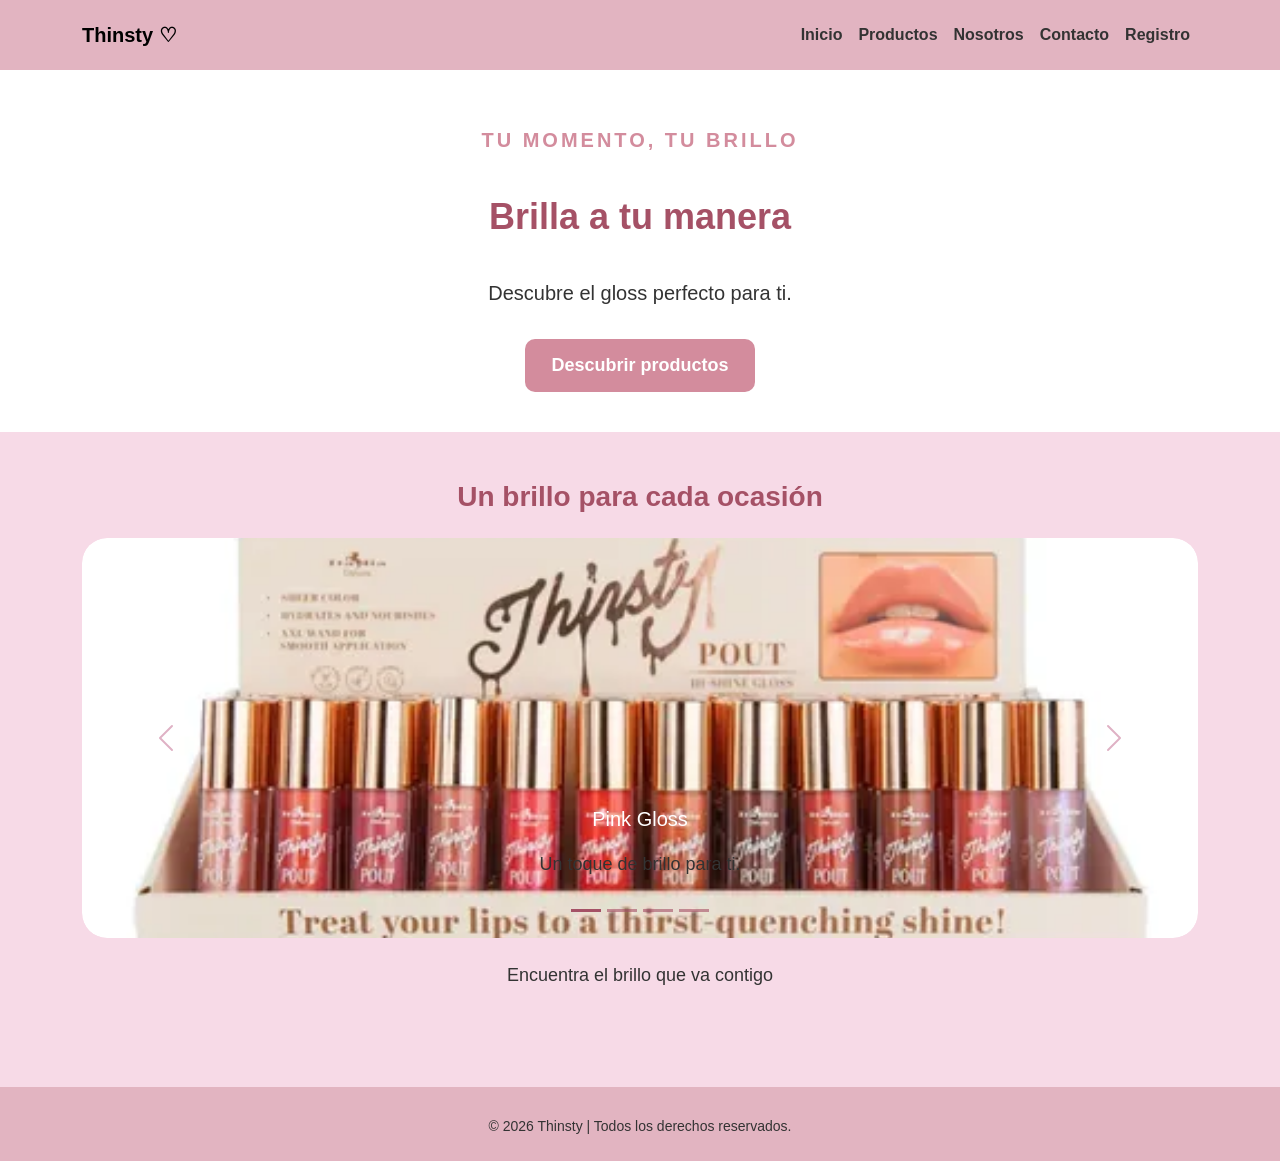
<file: index.html>
<!DOCTYPE html>
<html lang="es">

<head>
    <meta charset="UTF-8">
    <meta name="viewport" content="width=device-width, initial-scale=1.0">

    <title>Thinsty | Lip Gloss</title>

    <link href="https://cdn.jsdelivr.net/npm/bootstrap@5.3.3/dist/css/bootstrap.min.css"
          rel="stylesheet">

    <link rel="stylesheet" href="style.css">
</head>

<body>

    <nav class="navbar navbar-expand-lg menu-rosa">
        <div class="container">

            <a class="navbar-brand fw-bold" href="index.html">
                Thinsty ♡
            </a>

            <button class="navbar-toggler" type="button"
                    data-bs-toggle="collapse"
                    data-bs-target="#menu">
                <span class="navbar-toggler-icon"></span>
            </button>

            <div class="collapse navbar-collapse" id="menu">
                <ul class="navbar-nav ms-auto">
                    <li class="nav-item">
                        <a class="nav-link" href="index.html">Inicio</a>
                    </li>
                    <li class="nav-item">
                        <a class="nav-link" href="productos.html">Productos</a>
                    </li>
                    <li class="nav-item">
                        <a class="nav-link" href="nosotros.html">Nosotros</a>
                    </li>
                    <li class="nav-item">
                        <a class="nav-link" href="contacto.html">Contacto</a>
                    </li>
                    <li class="nav-item">
                        <a class="nav-link" href="registro.html">Registro</a>
                    </li>
                </ul>
            </div>

        </div>
    </nav>

    <header class="presentacion text-center">
        <div class="container">
            <p class="subtitulo">TU MOMENTO, TU BRILLO</p>
            <h1>Brilla a tu manera</h1>
            <p>Descubre el gloss perfecto para ti.</p>

            <a href="productos.html" class="btn boton-rosa mt-3">
                Descubrir productos
            </a>
        </div>
    </header>

    <main class="container my-5">

        <h2 class="text-center titulo-seccion mb-4">
            Un brillo para cada ocasión
        </h2>

        <div id="carruselGloss" class="carousel slide"
             data-bs-ride="carousel">

            <div class="carousel-indicators">

                <button type="button"
                        data-bs-target="#carruselGloss"
                        data-bs-slide-to="0"
                        class="active"
                        aria-label="Gloss 1"></button>

                <button type="button"
                        data-bs-target="#carruselGloss"
                        data-bs-slide-to="1"
                        aria-label="Gloss 2"></button>

                <button type="button"
                        data-bs-target="#carruselGloss"
                        data-bs-slide-to="2"
                        aria-label="Gloss 3"></button>

                <button type="button"
                        data-bs-target="#carruselGloss"
                        data-bs-slide-to="3"
                        aria-label="Gloss 4"></button>

            </div>

            <div class="carousel-inner">

                <div class="carousel-item active">
                    <img src="img/gloss1.webp"
                         class="d-block w-100 imagen-gloss"
                         alt="Primer lip gloss de Thinsty">
                    <div class="carousel-caption">
                        <h5>Pink Gloss</h5>
                        <p>Un toque de brillo para ti.</p>
                    </div>
                </div>

                <div class="carousel-item">
                    <img src="img/gloss2.jpg"
                         class="d-block w-100 imagen-gloss"
                         alt="Segundo lip gloss de Thinsty">
                </div>

                <div class="carousel-item">
                    <img src="img/gloss3.jpg"
                         class="d-block w-100 imagen-gloss"
                         alt="Tercer lip gloss de Thinsty">
                </div>

                <div class="carousel-item">
                    <img src="img/gloss4.jpg"
                         class="d-block w-100 imagen-gloss"
                         alt="Cuarto lip gloss de Thinsty">
                </div>

            </div>

            <button class="carousel-control-prev"
                    type="button"
                    data-bs-target="#carruselGloss"
                    data-bs-slide="prev">

                <span class="carousel-control-prev-icon"></span>
                <span class="visually-hidden">Anterior</span>
            </button>

            <button class="carousel-control-next"
                    type="button"
                    data-bs-target="#carruselGloss"
                    data-bs-slide="next">

                <span class="carousel-control-next-icon"></span>
                <span class="visually-hidden">Siguiente</span>
            </button>

        </div>

        <p class="text-center mt-4">
            Encuentra el brillo que va contigo
        </p>

    </main>

    <footer class="pie text-center p-4">
        <p class="mb-0">© 2026 Thinsty | Todos los derechos reservados.</p>
    </footer>

    <script src="https://cdn.jsdelivr.net/npm/bootstrap@5.3.3/dist/js/bootstrap.bundle.min.js"></script>

</body>
</html>
</file>
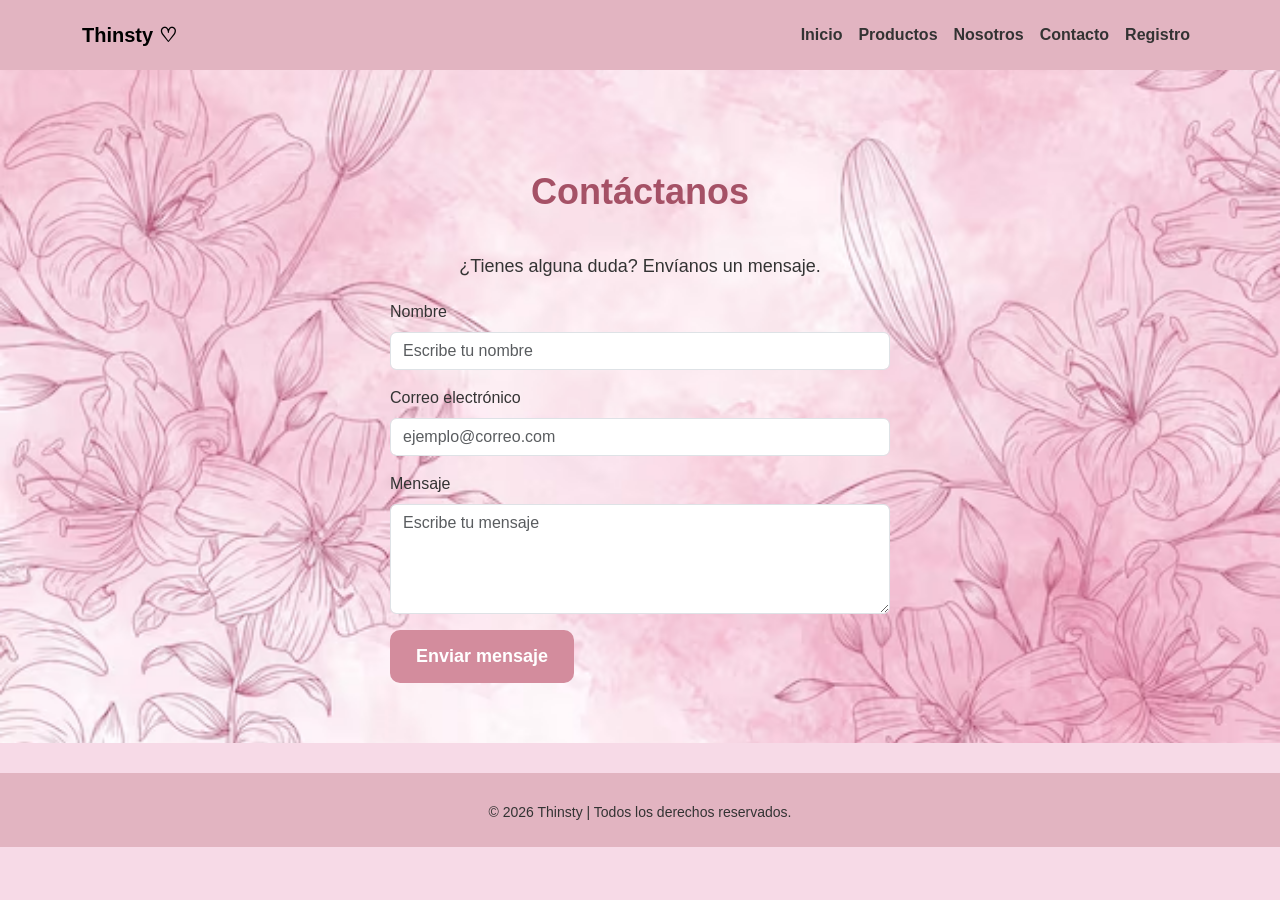
<file: contacto.html>
<!DOCTYPE html>
<html lang="es">
<head>
    <meta charset="UTF-8">
    <meta name="viewport" content="width=device-width, initial-scale=1.0">
    <title>Thinsty | Contacto</title>

    <link href="https://cdn.jsdelivr.net/npm/bootstrap@5.3.3/dist/css/bootstrap.min.css"
          rel="stylesheet">
    <link rel="stylesheet" href="style.css">
</head>
<body>

    <nav class="navbar navbar-expand-lg menu-rosa">
        <div class="container">
            <a class="navbar-brand fw-bold" href="index.html">Thinsty ♡</a>

            <button class="navbar-toggler" type="button"
                    data-bs-toggle="collapse" data-bs-target="#menu">
                <span class="navbar-toggler-icon"></span>
            </button>

            <div class="collapse navbar-collapse" id="menu">
                <ul class="navbar-nav ms-auto">
                    <li class="nav-item"><a class="nav-link" href="index.html">Inicio</a></li>
                    <li class="nav-item"><a class="nav-link" href="productos.html">Productos</a></li>
                    <li class="nav-item"><a class="nav-link" href="nosotros.html">Nosotros</a></li>
                    <li class="nav-item"><a class="nav-link" href="contacto.html">Contacto</a></li>
                    <li class="nav-item"><a class="nav-link" href="registro.html">Registro</a></li>
                </ul>
            </div>
        </div>
    </nav>

    <main class="fondo-contacto">
        <h1>Contáctanos</h1>

        <p>¿Tienes alguna duda? Envíanos un mensaje.</p>

        <form class="mx-auto" style="max-width: 500px;">
            <div class="mb-3">
                <label for="nombre" class="form-label">Nombre</label>
                <input type="text" class="form-control" id="nombre"
                       placeholder="Escribe tu nombre" required>
            </div>

            <div class="mb-3">
                <label for="correo" class="form-label">Correo electrónico</label>
                <input type="email" class="form-control" id="correo"
                       placeholder="ejemplo@correo.com" required>
            </div>

            <div class="mb-3">
                <label for="mensaje" class="form-label">Mensaje</label>
                <textarea class="form-control" id="mensaje" rows="4"
                          placeholder="Escribe tu mensaje" required></textarea>
            </div>

            <button type="submit" class="btn boton-rosa">Enviar mensaje</button>
        </form>
    </main>

    <footer class="pie text-center p-4">
        <p class="mb-0">© 2026 Thinsty | Todos los derechos reservados.</p>
    </footer>

    <script src="https://cdn.jsdelivr.net/npm/bootstrap@5.3.3/dist/js/bootstrap.bundle.min.js"></script>
</body>
</html>
</file>
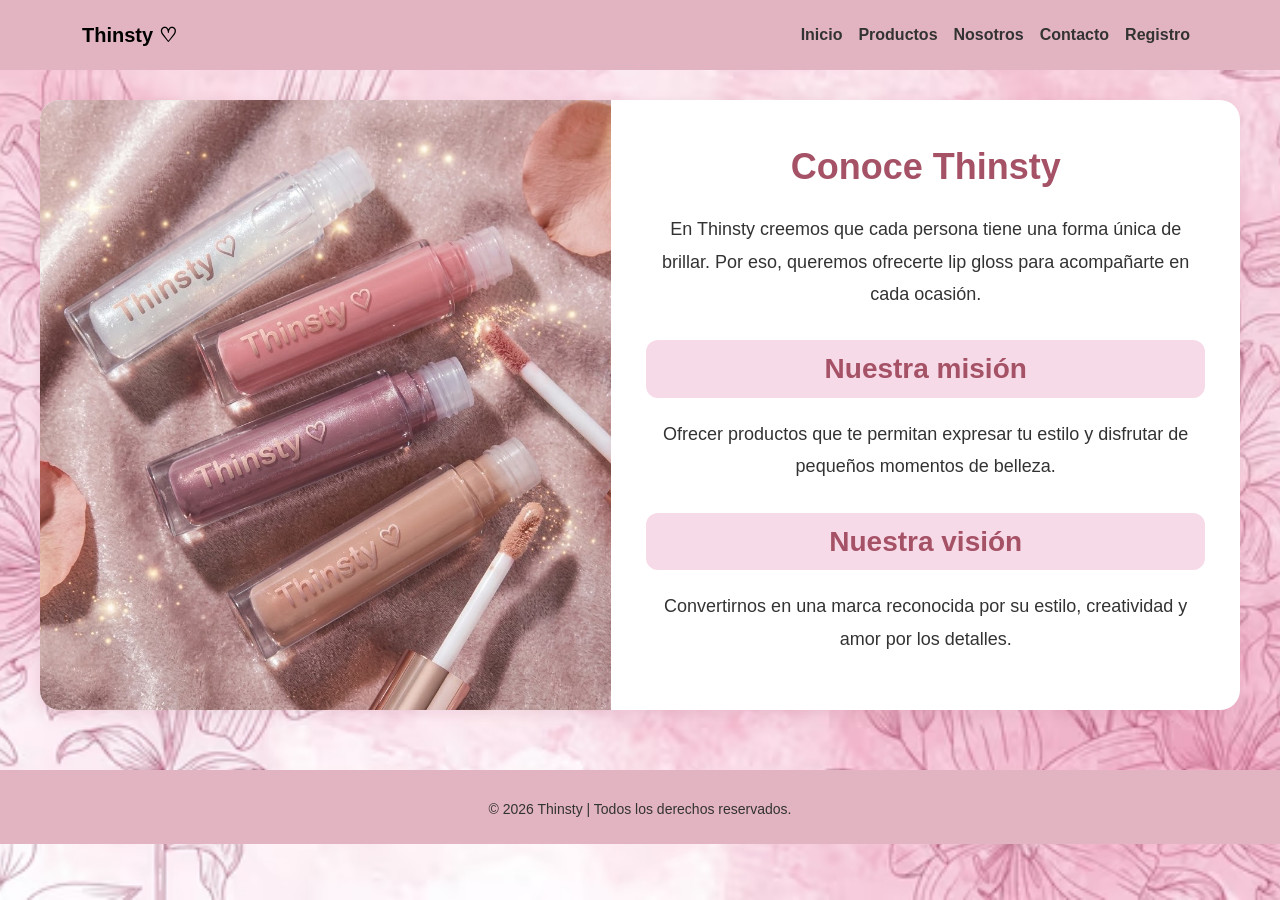
<file: nosotros.html>
<!DOCTYPE html>
<html lang="es">
<head>
    <meta charset="UTF-8">
    <meta name="viewport" content="width=device-width, initial-scale=1.0">
    <title>Thinsty | Nosotros</title>

    <link href="https://cdn.jsdelivr.net/npm/bootstrap@5.3.3/dist/css/bootstrap.min.css"
          rel="stylesheet">

    <link rel="stylesheet" href="style.css">
</head>
<body class="pagina-nosotros">

    <nav class="navbar navbar-expand-lg menu-rosa">
        <div class="container">
            <a class="navbar-brand fw-bold" href="index.html">Thinsty ♡</a>

            <button class="navbar-toggler" type="button"
                    data-bs-toggle="collapse" data-bs-target="#menu">
                <span class="navbar-toggler-icon"></span>
            </button>

            <div class="collapse navbar-collapse" id="menu">
                <ul class="navbar-nav ms-auto">
                    <li class="nav-item"><a class="nav-link" href="index.html">Inicio</a></li>
                    <li class="nav-item"><a class="nav-link" href="productos.html">Productos</a></li>
                    <li class="nav-item"><a class="nav-link" href="nosotros.html">Nosotros</a></li>
                    <li class="nav-item"><a class="nav-link" href="contacto.html">Contacto</a></li>
                    <li class="nav-item"><a class="nav-link" href="registro.html">Registro</a></li>
                </ul>
            </div>
        </div>
    </nav>

    <main class="nosotros nosotros-dos-columnas">

    <div class="nosotros-imagen">
        <img src="img/gloss8.jpg" alt="Colección de lip gloss de Thinsty">
    </div>

    <div class="nosotros-contenido">
        <h1>Conoce Thinsty</h1>

        <p>
            En Thinsty creemos que cada persona tiene una forma única de brillar.
            Por eso, queremos ofrecerte lip gloss para acompañarte en cada ocasión.
        </p>

        <h2 class="titulo-seccion text-center">Nuestra misión</h2>

        <p>
            Ofrecer productos que te permitan expresar tu estilo
            y disfrutar de pequeños momentos de belleza.
        </p>

        <h2 class="titulo-seccion text-center">Nuestra visión</h2>

        <p>
            Convertirnos en una marca reconocida por su estilo,
            creatividad y amor por los detalles.
        </p>
    </div>

</main>

    <footer class="pie text-center p-4">
        <p class="mb-0">© 2026 Thinsty | Todos los derechos reservados.</p>
    </footer>

    <script src="https://cdn.jsdelivr.net/npm/bootstrap@5.3.3/dist/js/bootstrap.bundle.min.js"></script>
</body>
</html>
</file>
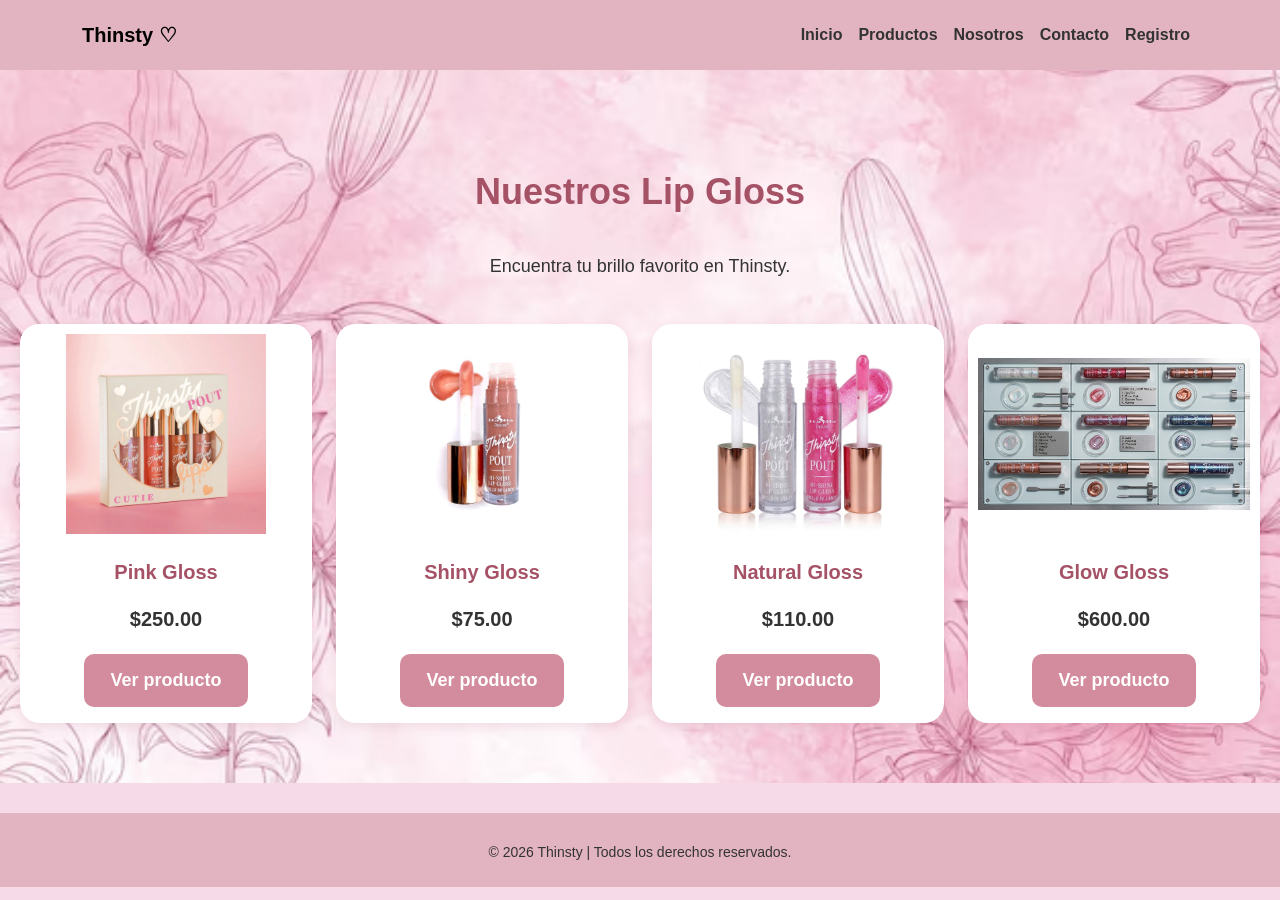
<file: productos.html>
<!DOCTYPE html>
<html lang="es">
<head>
    <meta charset="UTF-8">
    <meta name="viewport" content="width=device-width, initial-scale=1.0">
    <title>Thinsty | Productos</title>

    <link href="https://cdn.jsdelivr.net/npm/bootstrap@5.3.3/dist/css/bootstrap.min.css"
          rel="stylesheet">

    <link rel="stylesheet" href="style.css">
</head>
<body>

    <nav class="navbar navbar-expand-lg menu-rosa">
        <div class="container">
            <a class="navbar-brand fw-bold" href="index.html">Thinsty ♡</a>

            <button class="navbar-toggler" type="button"
                    data-bs-toggle="collapse" data-bs-target="#menu">
                <span class="navbar-toggler-icon"></span>
            </button>

            <div class="collapse navbar-collapse" id="menu">
                <ul class="navbar-nav ms-auto">
                    <li class="nav-item"><a class="nav-link" href="index.html">Inicio</a></li>
                    <li class="nav-item"><a class="nav-link" href="productos.html">Productos</a></li>
                    <li class="nav-item"><a class="nav-link" href="nosotros.html">Nosotros</a></li>
                    <li class="nav-item"><a class="nav-link" href="contacto.html">Contacto</a></li>
                    <li class="nav-item"><a class="nav-link" href="registro.html">Registro</a></li>
                </ul>
            </div>
        </div>
    </nav>

   <main class="fondo-contacto">
    <h1>Nuestros Lip Gloss</h1>
    <p>Encuentra tu brillo favorito en Thinsty.</p>

    <div class="row g-4 mt-3">

        <div class="col-12 col-sm-6 col-lg-3">
            <div class="card tarjeta-gloss h-100">
                <img src="img/gloss5.webp" class="card-img-top"
                     alt="Lip gloss rosa">
                <div class="card-body text-center">
                    <h5 class="card-title">Pink Gloss</h5>
                    <p class="card-text">$250.00</p>
                   <button class="btn boton-rosa"
    onclick="verProducto('Pink Gloss', '$250.00', 'img/gloss5.webp', 'Un brillo rosa para darle luminosidad a tus labios.')">
    Ver producto
</button>
                </div>
            </div>
        </div>

        <div class="col-12 col-sm-6 col-lg-3">
            <div class="card tarjeta-gloss h-100">
                <img src="img/gloss6.webp" class="card-img-top"
                     alt="Lip gloss brillante">
                <div class="card-body text-center">
                    <h5 class="card-title">Shiny Gloss</h5>
                    <p class="card-text">$75.00</p>
                    <button class="btn boton-rosa"
    onclick="verProducto('Shiny Gloss', '$75.00', 'img/gloss6.webp', 'Un gloss brillante para completar tu estilo.')">
    Ver producto
</button>
                </div>
            </div>
        </div>

        <div class="col-12 col-sm-6 col-lg-3">
            <div class="card tarjeta-gloss h-100">
                <img src="img/gloss7.jpg" class="card-img-top"
                     alt="Lip gloss natural">
                <div class="card-body text-center">
                    <h5 class="card-title">Natural Gloss</h5>
                    <p class="card-text">$110.00</p>
                  <button class="btn boton-rosa"
    onclick="verProducto('Natural Gloss', '$110.00', 'img/gloss7.jpg', 'Un brillo de apariencia natural para cualquier ocasión.')">
    Ver producto
</button>
                </div>
            </div>
        </div>

        <div class="col-12 col-sm-6 col-lg-3">
            <div class="card tarjeta-gloss h-100">
                <img src="img/gloss4.jpg" class="card-img-top"
                     alt="Lip gloss luminoso">
                <div class="card-body text-center">
                    <h5 class="card-title">Glow Gloss</h5>
                    <p class="card-text">$600.00</p>
                    <button class="btn boton-rosa"
    onclick="verProducto('Glow Gloss', '$600.00', 'img/gloss4.jpg', 'Un gloss luminoso para resaltar tu look.')">
    Ver producto
</button>
                </div>
            </div>
        </div>

    </div>
</main>

<div class="modal fade" id="ventanaProducto" tabindex="-1" aria-labelledby="tituloProducto" aria-hidden="true">
    <div class="modal-dialog modal-dialog-centered">
        <div class="modal-content">
            <div class="modal-header">
                <h5 class="modal-title" id="tituloProducto">Nombre del producto</h5>
                <button type="button" class="btn-close" data-bs-dismiss="modal" aria-label="Cerrar"></button>
            </div>

            <div class="modal-body text-center">
                <img id="imagenProducto" src="img/gloss1.webp" alt="Lip gloss" class="img-fluid mb-3" style="max-height: 220px; object-fit: contain;">
                <h4 id="precioProducto" class="mb-3">$250.00</h4>
                <p id="descripcionProducto">Descubre tu brillo favorito con Thinsty.</p>
            </div>

            <div class="modal-footer">
                <button type="button" class="btn boton-rosa" data-bs-dismiss="modal">Cerrar</button>
            </div>
        </div>
    </div>
</div>
    <footer class="pie text-center p-4">
        <p class="mb-0">© 2026 Thinsty | Todos los derechos reservados.</p>
    </footer>

    <script src="https://cdn.jsdelivr.net/npm/bootstrap@5.3.3/dist/js/bootstrap.bundle.min.js"></script>
    <script src="script.js"></script>
</body>
</html>
</file>
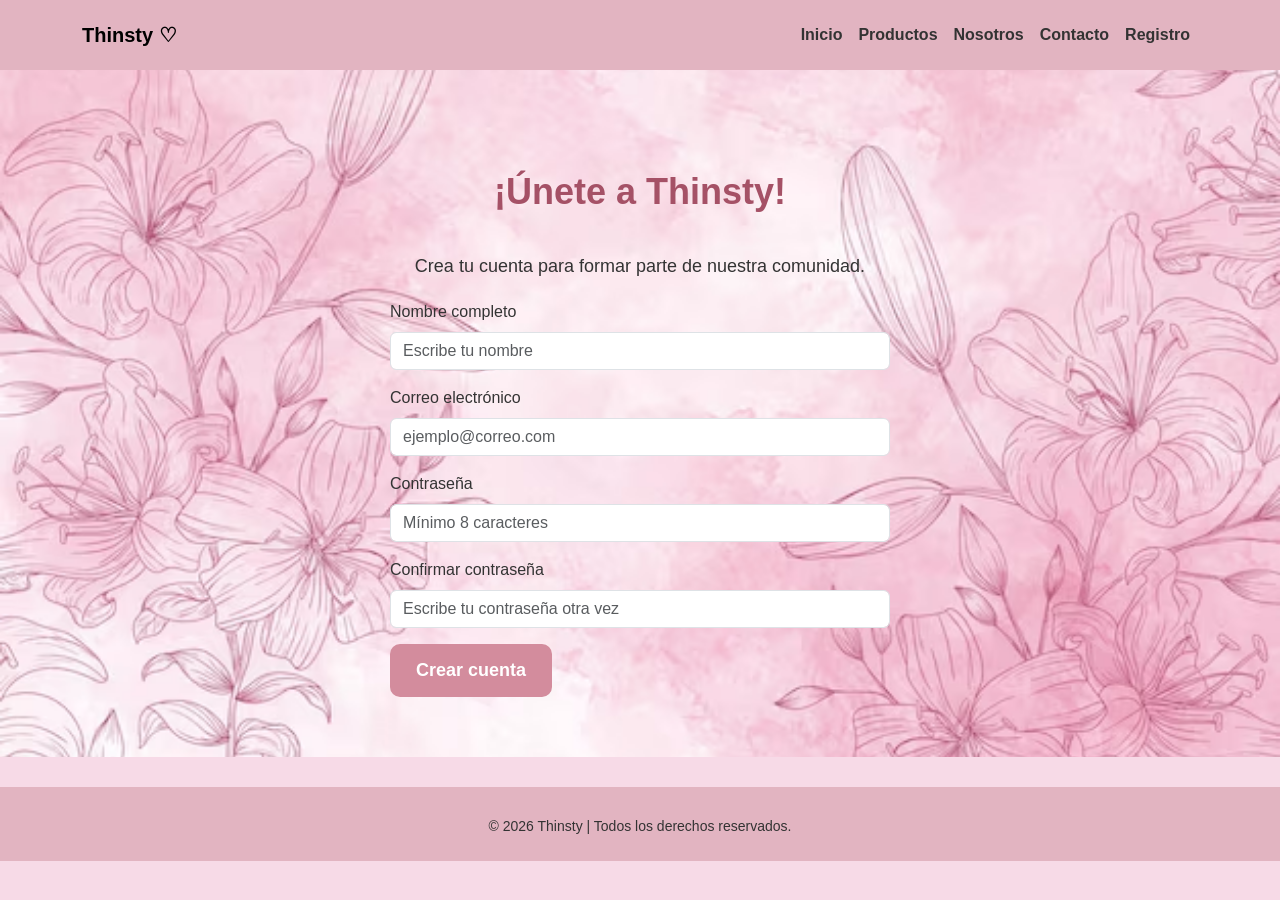
<file: registro.html>
<!DOCTYPE html>
<html lang="es">
<head>
    <meta charset="UTF-8">
    <meta name="viewport" content="width=device-width, initial-scale=1.0">
    <title>Thinsty | Registro</title>

    <link href="https://cdn.jsdelivr.net/npm/bootstrap@5.3.3/dist/css/bootstrap.min.css"
          rel="stylesheet">
    <link rel="stylesheet" href="style.css">
</head>
<body>

    <nav class="navbar navbar-expand-lg menu-rosa">
        <div class="container">
            <a class="navbar-brand fw-bold" href="index.html">Thinsty ♡</a>

            <button class="navbar-toggler" type="button"
                    data-bs-toggle="collapse" data-bs-target="#menu">
                <span class="navbar-toggler-icon"></span>
            </button>

            <div class="collapse navbar-collapse" id="menu">
                <ul class="navbar-nav ms-auto">
                    <li class="nav-item"><a class="nav-link" href="index.html">Inicio</a></li>
                    <li class="nav-item"><a class="nav-link" href="productos.html">Productos</a></li>
                    <li class="nav-item"><a class="nav-link" href="nosotros.html">Nosotros</a></li>
                    <li class="nav-item"><a class="nav-link" href="contacto.html">Contacto</a></li>
                    <li class="nav-item"><a class="nav-link" href="registro.html">Registro</a></li>
                </ul>
            </div>
        </div>
    </nav>

    <main class="fondo-contacto">
        <h1>¡Únete a Thinsty!</h1>
        <p>Crea tu cuenta para formar parte de nuestra comunidad.</p>

      <form id="formRegistro" class="mx-auto" style="max-width: 500px;">

    <div class="mb-3">
        <label for="nombre" class="form-label">Nombre completo</label>
        <input type="text" class="form-control" id="nombre"
               name="nombre" placeholder="Escribe tu nombre" required>
    </div>

    <div class="mb-3">
        <label for="correo" class="form-label">Correo electrónico</label>
        <input type="email" class="form-control" id="correo"
               name="correo" placeholder="ejemplo@correo.com" required>
    </div>

    <div class="mb-3">
        <label for="contrasena" class="form-label">Contraseña</label>
        <input type="password" class="form-control" id="contrasena"
               name="contrasena" minlength="8"
               placeholder="Mínimo 8 caracteres" required>
    </div>

    <div class="mb-3">
        <label for="confirmar" class="form-label">Confirmar contraseña</label>
        <input type="password" class="form-control" id="confirmar"
               name="confirmar" minlength="8"
               placeholder="Escribe tu contraseña otra vez" required>
    </div>

    <button type="submit" class="btn boton-rosa">Crear cuenta</button>

</form>
    </main>

    <footer class="pie text-center p-4">
        <p class="mb-0">© 2026 Thinsty | Todos los derechos reservados.</p>
    </footer>

    <script src="https://cdn.jsdelivr.net/npm/bootstrap@5.3.3/dist/js/bootstrap.bundle.min.js"></script>
    <script src="script.js"></script>
</body>
</html>
</file>
<file: style.css>
:root {
    --pink-mist: #F7DAE7;
    --bubblegum: #E2B4C1;
    --cherry-soda: #D38C9D;
    --ruby-petals: #A55166;
}

body {
     margin: 0;
    min-height: 100vh;
    display: flex;
    flex-direction: column;
    font-family: Arial, sans-serif;
    background-color: var(--pink-mist);
    color: #333333;
}
.navbar {
    background-color: var(--bubblegum);
    padding: 15px;
}

.navbar .nav-link {
    color: #333333;
    font-weight: bold;
    text-decoration: none;
}

.navbar .nav-link:hover {
    color: var(--ruby-petals);
}

h1 {
    color: var(--ruby-petals);
    text-align: center;
    font-size: 36px;
    font-weight: bold;
    margin-top: 40px;
    margin-bottom: 40px;
}

.carousel img {
    width: 100%;
    max-width: 100%;
    height: 400px;
    object-fit: cover;
    background-color: var(--pink-mist);
}


@media (max-width: 576px) {
    .carousel img {
        height: 250px;
    }
}

.carousel-indicators [data-bs-target] {
    background-color: var(--ruby-petals);
    opacity: 0.6;
}

.carousel-indicators .active {
    background-color: var(--ruby-petals);
    opacity: 1;
}

.carousel-control-prev-icon,
.carousel-control-next-icon {
    filter: invert(35%) sepia(20%) saturate(1200%)
            hue-rotate(290deg) brightness(75%);
}

.pie {
    background-color: var(--bubblegum);
    color: #333333;
    text-align: center;
    padding: 20px;
    margin-top: 30px;
}

.pie p {
    font-size: 14px;
    margin: 5px 0;
}
p {
    text-align: center;
    font-size: 18px;
    color: #333333;
    margin: 20px;
}

.boton-rosa {
    background-color: var(--cherry-soda);
    color: white;
    font-size: 18px;
    font-weight: bold;
    padding: 12px 25px;
    border-radius: 10px;
    text-decoration: none;
}

.subtitulo {
    color: var(--cherry-soda);
    font-size: 16px;
    font-weight: bold;
    letter-spacing: 3px;
}
.presentacion p {
    font-size: 20px;
    margin: 15px 0;
}

.presentacion {
    background-color: #FFFFFF;
    padding: 40px 20px;
}

.titulo-seccion {
    color: var(--ruby-petals);
    font-size: 28px;
    font-weight: bold;
    margin-bottom: 30px;
}

.boton-rosa:hover {
    background-color: var(--ruby-petals);
    color: white;
}
#carruselGloss .carousel-inner {
    border-radius: 25px;
    overflow: hidden;
}

#carruselGloss .imagen-gloss {
    border-radius: 25px;
}

.tarjeta-gloss {
    background-color: #FFFFFF;
    border: none;
    border-radius: 20px;
    overflow: hidden;
    box-shadow: 0 4px 12px rgba(165, 81, 102, 0.15);
    transition: transform 0.3s ease, box-shadow 0.3s ease;
}


.tarjeta-gloss .card-img-top {
    width: 100%;
    height: 220px;
    object-fit: contain;
    padding: 10px;
    background-color: #FFFFFF;
}


.tarjeta-gloss .card-title {
    color: var(--ruby-petals);
    font-weight: bold;
}

.tarjeta-gloss .card-text {
    color: #333333;
    font-size: 20px;
    font-weight: bold;
}

.tarjeta-gloss:hover {
    transform: translateY(-5px);
    box-shadow: 0 8px 20px rgba(165, 81, 102, 0.25);
}

.nosotros {
    background-color: #FFFFFF;
    max-width: 1000px;
    margin: 30px auto;
    padding: 40px 30px;
    border-radius: 20px;
    box-shadow: 0 4px 12px rgba(165, 81, 102, 0.15);
}

.nosotros h1 {
    margin-top: 10px;
    margin-bottom: 25px;
}

.nosotros p {
    line-height: 1.8;
    max-width: 750px;
    margin: 20px auto;
}

.nosotros .titulo-seccion {
    background-color: var(--pink-mist);
    padding: 15px;
    border-radius: 12px;
    margin-top: 35px;
    margin-bottom: 20px;
}

@media (max-width: 576px) {
    .nosotros {
        margin: 20px 12px;
        padding: 25px 15px;
    }

    .nosotros h1 {
        font-size: 30px;
    }
}
/* Diseño de Nosotros con imagen */
.nosotros-dos-columnas {
    display: grid;
    grid-template-columns: 1fr 1.1fr;
    gap: 0;
    max-width: 1200px;
    margin: 30px auto;
    padding: 0;
    overflow: hidden;
    background-color: #FFFFFF;
    border-radius: 20px;
    box-shadow: 0 4px 15px rgba(165, 81, 102, 0.15);
}

.nosotros-imagen {
    min-height: 100%;
}

.nosotros-imagen img {
    display: block;
    width: 100%;
    height: 100%;
    min-height: 500px;
    object-fit: cover;
}

.nosotros-contenido {
    padding: 35px;
}

.nosotros-contenido h1 {
    margin-top: 10px;
    margin-bottom: 25px;
}

.nosotros-contenido p {
    line-height: 1.8;
    max-width: 750px;
    margin: 20px auto;
}

.nosotros-contenido .titulo-seccion {
    background-color: var(--pink-mist);
    padding: 12px;
    border-radius: 12px;
    margin-top: 30px;
    margin-bottom: 20px;
}

@media (max-width: 768px) {
    .nosotros-dos-columnas {
        grid-template-columns: 1fr;
        margin: 20px 12px;
    }

    .nosotros-imagen img {
        min-height: 0;
        height: 280px;
    }

    .nosotros-contenido {
        padding: 20px;
    }
}
.fondo-contacto {
    background-image: url("img/fondo-contacto.avif");
    background-size: cover;
    background-position: center;
    background-repeat: no-repeat;
    padding: 60px 20px;
    min-height: 650px;
}
.pagina-nosotros {
    background-image: url("img/fondo-contacto.avif");
    background-size: cover;
    background-position: center;
    background-repeat: no-repeat;
    background-attachment: fixed;
}

.nosotros-dos-columnas {
    background-color: #FFFFFF;
}
</file>
